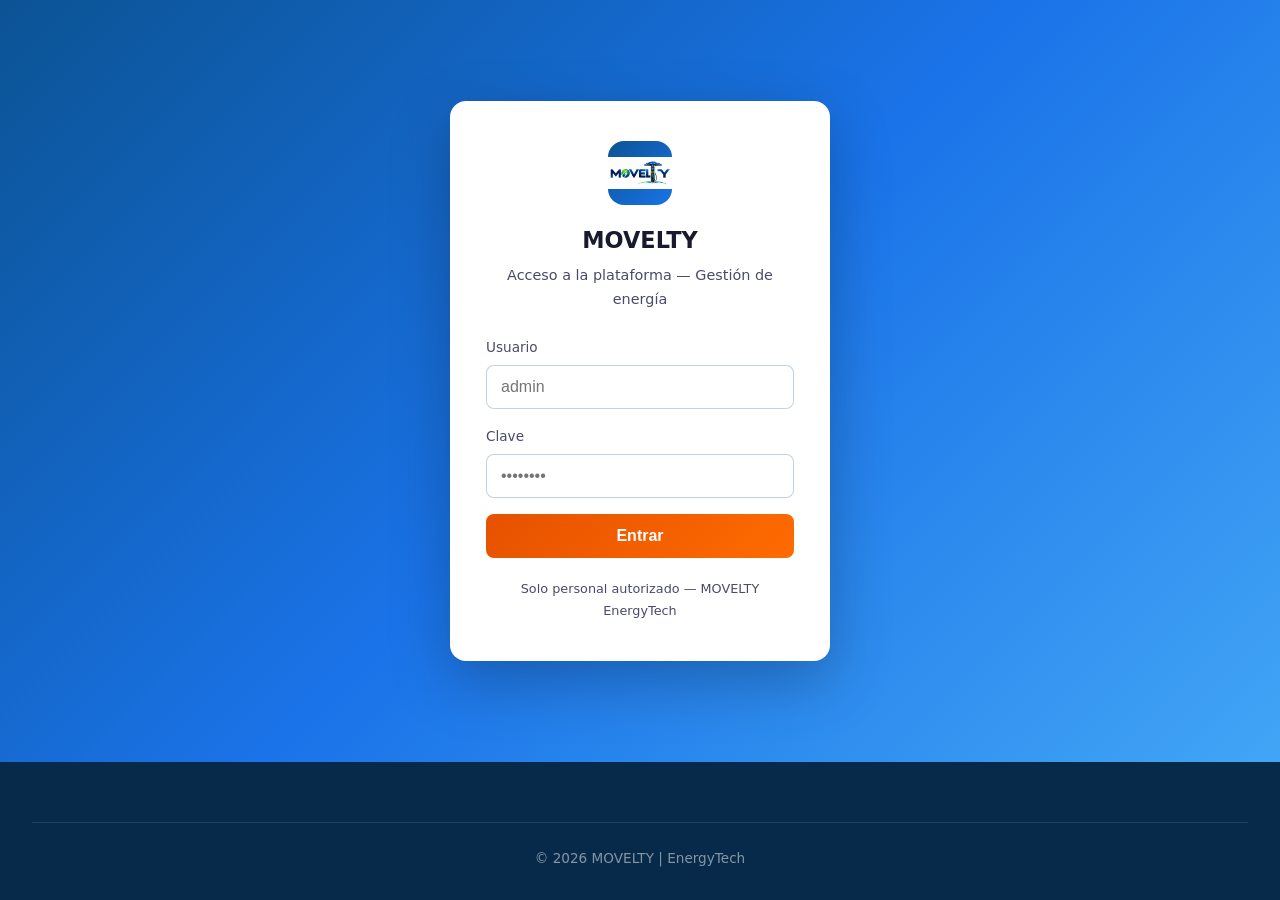
<file: website/index.html>
<!DOCTYPE html>
<html lang="es">
<head>
    <meta charset="UTF-8">
    <meta name="viewport" content="width=device-width, initial-scale=1.0">
    <title>MOVELTY | Infraestructura Energética Inteligente</title>
    <link rel="stylesheet" href="css/style.css">
    <link rel="icon" href="data:image/svg+xml,<svg xmlns='http://www.w3.org/2000/svg' viewBox='0 0 100 100'><text y='.9em' font-size='90'>⚡</text></svg>">
    <script src="js/auth.js"></script>
</head>
<body>
    <nav class="navbar">
        <div class="navbar-inner">
            <a href="index.html" class="logo">
                <img src="images/logotipo-movelty.png" alt="Movelty" class="logo-img">
            </a>
            <ul class="nav-links">
                <li><a href="index.html" class="active">Inicio</a></li>
                <li><a href="pages/tecnologia.html">Tecnología</a></li>
                <li><a href="pages/parte-a.html">Parte A</a></li>
                <li><a href="pages/parte-b.html">Parte B</a></li>
                <li><a href="pages/parte-c.html">Parte C</a></li>
                <li><a href="pages/parte-d.html">Parte D</a></li>
                <li><a href="pages/planos.html">Planos</a></li>
                <li><a href="pages/simulaciones.html">Simulaciones</a></li>
                <li><a href="pages/especificaciones.html">Especificaciones</a></li>
                <li><a href="pages/presupuesto.html">Presupuesto</a></li>
                <li><a href="pages/pagos.html">Pagos</a></li>
            </ul>
            <button class="mobile-toggle">☰</button>
        </div>
    </nav>

    <main>
        <section class="hero">
            <div class="hero-particles"></div>
            <div class="hero-content">
                <div class="hero-badge">
                    <span class="dot"></span>
                    PILOTO — Medellín, Colombia
                </div>
                <div class="hero-title-row">
                    <img src="images/logotipo-movelty.png" alt="Movelty" class="hero-logo">
                    <h1>Infraestructura Energética<br>para la <span class="highlight">Movilidad del Futuro</span></h1>
                </div>
                <p class="hero-subtitle">MOVELTY, Innovación en Movilidad Eléctrica. MOVELTY integra en un solo sistema modular el poste de distribución, transformador toroidal sin aceite, panel solar, cargador EV y módulo IoT con gestión blockchain.</p>
                <div class="hero-cta">
                    <a href="pages/tecnologia.html" class="btn btn-primary">Explorar la Tecnología →</a>
                    <a href="https://github.com/alejandro8aperez/Postedor" target="_blank" class="btn btn-outline">Ver en GitHub</a>
                </div>
                <div class="hero-stats">
                    <div class="stat-item">
                        <span class="stat-number" data-target="4">0</span>
                        <span class="stat-label">Modelos</span>
                    </div>
                    <div class="stat-item">
                        <span class="stat-number" data-target="28">0</span>
                        <span class="stat-label">kVA Máx</span>
                    </div>
                    <div class="stat-item">
                        <span class="stat-number" data-target="12">0</span>
                        <span class="stat-label">Metros Altura</span>
                    </div>
                    <div class="stat-item">
                        <span class="stat-number" data-target="40">0</span>
                        <span class="stat-label">% Menos Costo</span>
                    </div>
                </div>
            </div>
            <div class="scroll-indicator">
                <span>↓ Desplaza para explorar</span>
            </div>
        </section>

        <section class="section">
            <div class="section-header fade-in">
                <span class="section-tag">Innovación EnergyTech</span>
                <h2>¿Qué es MOVELTY?</h2>
                <p class="section-desc">Una solución integral de infraestructura energética inteligente que combina poste de distribución, transformador toroidal, energía solar y carga para vehículos eléctricos en un único sistema modular.</p>
            </div>
            <div class="card-grid">
                <div class="card fade-in">
                    <div class="card-icon">🔋</div>
                    <h3>Cargador EV Integrado</h3>
                    <p>Estación de carga wallbox integrada en el poste, de 7.4 kW monofásicos (32 A a 230 V, Modo 3, conector Tipo 2) por transformador toroidal; modelos de 7, 14, 21 y 28 kVA.</p>
                </div>
                <div class="card fade-in">
                    <div class="card-icon">🔄</div>
                    <h3>Transformador Toroidal</h3>
                    <p>Transformador toroidal monofásico de 7 kVA (4 unidades idénticas en paralelo para 14/21/28 kVA) con núcleo de acero al silicio M4, aislamiento Clase F y disipación pasiva por la estructura metálica del poste (340×340 mm).</p>
                </div>
                <div class="card fade-in">
                    <div class="card-icon">📡</div>
                    <h3>IoT y Telemetría</h3>
                    <p>Módulo IoT empotrado con monitoreo remoto de variables eléctricas, temperatura, humedad y estado operativo vía Modbus TCP/IP y MQTT.</p>
                </div>
                <div class="card fade-in">
                    <div class="card-icon">⛓️</div>
                    <h3>Blockchain Energético</h3>
                    <p>Contrato inteligente para registro de transacciones de carga, trazabilidad de kWh y comercialización descentralizada de energía entre usuarios.</p>
                </div>
                <div class="card fade-in">
                    <div class="card-icon">☀️</div>
                    <h3>Panel Solar Integrado</h3>
                    <p>Sistema fotovoltaico de 3 kW con paneles en forma de hojas de olivo, diseñado para operación sostenible y reducción de huella de carbono.</p>
                </div>
                <div class="card fade-in">
                    <div class="card-icon">🏗️</div>
                    <h3>Diseño Modular</h3>
                    <p>Poste metálico galvanizado de 12 m compuesto por <strong>4 partes cónicas sobrepuestas</strong> (telescópicas, base 500 mm → cima 260 mm, conicidad 2 cm/m conforme a la norma EPM ET-TD-ME04-01) que se ensamblan en obra una sobre la otra: instalación fácil, menor peso por izaje y acceso interior para equipar cada módulo. Transporte en módulos independientes.</p>
                </div>
            </div>
        </section>

        <section class="section" style="background: white; margin: 0; max-width: 100%; padding: 100px 2rem;">
            <div style="max-width: 1200px; margin: 0 auto;">
                <div class="section-header fade-in">
                    <span class="section-tag">Arquitectura del Sistema</span>
                    <h2>Estructura Modular</h2>
                    <p class="section-desc">MOVELTY se divide en 4 partes funcionales sobrepuestas integradas en un poste de 12 metros: cada módulo se ensambla telescópicamente sobre el anterior, facilitando el transporte, la instalación y el acceso interior.</p>
                </div>

                <div class="part-grid fade-in">
                    <a href="pages/parte-a.html" class="part-card">
                        <div class="part-card-image">
                            <img src="images/parte-a.png" alt="Parte A - Cargador de Vehículos" onerror="this.parentElement.innerHTML='<div style=\"display:flex;align-items:center;justify-content:center;height:100%;color:#0b5394;font-size:48px;opacity:0.5;\">🔌</div>'">
                        </div>
                        <div class="part-card-body">
                            <span class="part-card-badge" style="background:#E65100;">A</span>
                            <h3>Cargador de Vehículos Eléctricos</h3>
                            <p>Estación de carga wallbox integrada en potencias de 7.4 a 14 kW por punto, hasta 2 puntos (7/14/21/28 kVA), conector Tipo 2 y protocolo OCPP 2.0.1.</p>
                        </div>
                    </a>
                    <a href="pages/parte-b.html" class="part-card">
                        <div class="part-card-image">
                            <img src="images/parte-b.png" alt="Parte B - Módulo IoT" onerror="this.parentElement.innerHTML='<div style=\"display:flex;align-items:center;justify-content:center;height:100%;color:#0b5394;font-size:48px;opacity:0.5;\">📡</div>'">
                        </div>
                        <div class="part-card-body">
                            <span class="part-card-badge" style="background:#7b1fa2;">B</span>
                            <h3>Módulo IoT y Telemetría</h3>
                            <p>Sensores de presión, conductividad, temperatura y flujo. Comunicación Modbus TCP/IP, MQTT y cifrado TLS 1.3.</p>
                        </div>
                    </a>
                    <a href="pages/parte-c.html" class="part-card">
                        <div class="part-card-image">
                            <img src="images/parte-c.png" alt="Parte C - Transformador Toroidal" onerror="this.parentElement.innerHTML='<div style=\"display:flex;align-items:center;justify-content:center;height:100%;color:#0b5394;font-size:48px;opacity:0.5;\">🔄</div>'">
                        </div>
                        <div class="part-card-body">
                            <span class="part-card-badge" style="background:#D32F2F;">C</span>
                            <h3>Transformador Toroidal</h3>
                            <p>Transformador toroidal monofásico 7-28 kVA, 7620 V → 240/120 V, sin aceite, aislamiento Clase F, disipación pasiva mediante spider de aluminio.</p>
                        </div>
                    </a>
                    <a href="pages/parte-d.html" class="part-card">
                        <div class="part-card-image">
                            <img src="images/parte-d.png" alt="Parte D - Media Tensión y Paneles Solares" onerror="this.parentElement.innerHTML='<div style=\"display:flex;align-items:center;justify-content:center;height:100%;color:#0b5394;font-size:48px;opacity:0.5;\">☀️</div>'">
                        </div>
                        <div class="part-card-body">
                            <span class="part-card-badge" style="background:#2E7D32;">D</span>
                            <h3>Media Tensión y Paneles Solares</h3>
                            <p>Entrada MT 13.2 kV (primaria 7620 V), inversor PV 3 kW, paneles solares de 200W con diseño biomimético de hojas de olivo.</p>
                        </div>
                    </a>
                </div>
            </div>
        </section>

        <section class="section">
            <div class="section-header fade-in">
                <span class="section-tag">Hoja de Ruta</span>
                <h2>Línea de Tiempo del Proyecto</h2>
                <p class="section-desc">Fase actual: TRL 5 — Validación de componentes en entorno relevante. Próximo hito: piloto urbano en Medellín.</p>
            </div>
            <div class="timeline" style="max-width: 700px; margin: 0 auto;">
                <div class="timeline-item active fade-in">
                    <div class="timeline-date">2022</div>
                    <div class="timeline-title">Presentación en FISE 2022</div>
                    <div class="timeline-desc">MOVELTY se presentó inicialmente en la Feria Internacional del Sector Eléctrico (FISE), sentando las bases del desarrollo.</div>
                </div>
                <div class="timeline-item fade-in">
                    <div class="timeline-date">2024 — 2025</div>
                    <div class="timeline-title">Diseño Técnico y Simulaciones FEM</div>
                    <div class="timeline-desc">Modelado 3D paramétrico, simulaciones térmicas y electromagnéticas con Elmer FEM y SALOME. Validación virtual del concepto.</div>
                </div>
                <div class="timeline-item fade-in">
                    <div class="timeline-date">2025</div>
                    <div class="timeline-title">Prototipo Funcional — TRL 6</div>
                    <div class="timeline-desc">Construcción del primer prototipo funcional en Medellín con pruebas térmicas, eléctricas y de interoperabilidad IoT-blockchain.</div>
                </div>
                <div class="timeline-item fade-in">
                    <div class="timeline-date">2026</div>
                    <div class="timeline-title">Piloto Urbano — TRL 7</div>
                    <div class="timeline-desc">Despliegue de unidades MOVELTY en alianza con EPM, Ruta N y universidades. Validación de contratos inteligentes y micropagos de energía.</div>
                </div>
                <div class="timeline-item fade-in">
                    <div class="timeline-date">2027 — 2029</div>
                    <div class="timeline-title">Escalamiento Comercial — TRL 8-9</div>
                    <div class="timeline-desc">Producción modular con aliados industriales, expansión a ciudades de Colombia y validación para exportación a Latinoamérica.</div>
                </div>
            </div>
        </section>

        <section class="cta-section">
            <div style="max-width: 700px; margin: 0 auto;">
                <h2>¿Quieres conocer más?</h2>
                <p>Explora cada módulo del sistema, revisa las especificaciones técnicas y conoce el impacto de MOVELTY en la movilidad eléctrica de Medellín.</p>
                <a href="pages/tecnologia.html" class="btn btn-primary" style="font-size: 18px; padding: 18px 40px;">Comenzar el Recorrido →</a>
            </div>
        </section>
    </main>

    <footer class="footer">
        <div class="footer-inner">
            <div class="footer-brand">
                <img src="images/logotipo-movelty.png" alt="Movelty" class="logo-img">
                <p>Infraestructura energética inteligente para la movilidad del futuro. Diseñado y desarrollado en Medellín, Colombia.</p>
            </div>
            <div>
                <h4>Plataforma</h4>
                <ul class="footer-links">
                    <li><a href="pages/tecnologia.html">Tecnología</a></li>
                    <li><a href="pages/planos.html">Planos</a></li>
                    <li><a href="pages/simulaciones.html">Simulaciones</a></li>
                    <li><a href="pages/especificaciones.html">Especificaciones</a></li>
                    <li><a href="pages/presupuesto.html">Presupuesto</a></li>
                    <li><a href="pages/pagos.html">Pagos</a></li>
                </ul>
            </div>
            <div>
                <h4>Sistema</h4>
                <ul class="footer-links">
                    <li><a href="pages/parte-a.html">Parte A — Cargador EV</a></li>
                    <li><a href="pages/parte-b.html">Parte B — Módulo IoT</a></li>
                    <li><a href="pages/parte-c.html">Parte C — Transformador</a></li>
                    <li><a href="pages/parte-d.html">Parte D — MT y Paneles</a></li>
                </ul>
            </div>
            <div>
                <h4>Contacto</h4>
                <ul class="footer-links">
                    <li><a href="https://github.com/alejandro8aperez/Postedor" target="_blank">GitHub</a></li>
                    <li><a href="#">Medellín, Colombia</a></li>
                    <li><a href="#">Ruta N — EnergyTech</a></li>
                </ul>
            </div>
        </div>
        <div class="footer-bottom">
            <p>© 2026 MOVELTY | Código: PST-2026 | EnergyTech — Medellín</p>
        </div>
    </footer>
    <script src="js/main.js"></script>
</body>
</html>
</file>
<file: website/css/style.css>
:root {
    --ps-primary: #0b5394;
    --ps-secondary: #E65100;
    --ps-accent: #2E7D32;
    --ps-dark: #072A4A;
    --ps-light: #E8F0FE;
    --ps-gradient: linear-gradient(135deg, #0b5394 0%, #1A73E8 50%, #E65100 100%);
    --ps-energy: #FF6B00;
    --ps-solar: #00C853;
    --text-dark: #1a1a2e;
    --text-light: #4a4a6a;
    --bg-white: #ffffff;
    --bg-light: #f8fafc;
    --shadow: 0 4px 20px rgba(11, 83, 148, 0.15);
    --shadow-hover: 0 8px 40px rgba(11, 83, 148, 0.25);
    --radius: 16px;
    --radius-sm: 8px;
    --transition: all 0.3s cubic-bezier(0.4, 0, 0.2, 1);
}

* {
    margin: 0;
    padding: 0;
    box-sizing: border-box;
}

html {
    scroll-behavior: smooth;
}

body {
    font-family: 'Segoe UI', system-ui, -apple-system, sans-serif;
    background: var(--bg-light);
    color: var(--text-dark);
    line-height: 1.7;
    overflow-x: hidden;
}

.navbar {
    position: fixed;
    top: 0;
    left: 0;
    right: 0;
    z-index: 1000;
    background: rgba(255, 255, 255, 0.95);
    backdrop-filter: blur(20px);
    border-bottom: 1px solid rgba(11, 83, 148, 0.1);
    padding: 0 2rem;
    transition: var(--transition);
}

.navbar-inner {
    max-width: 1400px;
    margin: 0 auto;
    display: flex;
    align-items: center;
    justify-content: space-between;
    height: 70px;
}

.logo {
    display: flex;
    align-items: center;
    gap: 12px;
    text-decoration: none;
}

.logo-img {
    height: 44px;
    width: auto;
}

.hero-title-row {
    display: flex;
    align-items: center;
    gap: 24px;
    margin-bottom: 24px;
}

.hero-logo {
    height: 90px;
    width: auto;
    flex-shrink: 0;
    filter: drop-shadow(0 4px 12px rgba(0,0,0,0.25));
}

@media (max-width: 768px) {
    .hero-title-row {
        flex-direction: column;
        align-items: flex-start;
        gap: 14px;
    }
    .hero-logo {
        height: 64px;
    }
}

.footer-brand .logo-img {
    height: 46px;
    width: auto;
    margin-bottom: 16px;
}

.logo-icon {
    width: 42px;
    height: 42px;
    background: var(--ps-gradient);
    border-radius: 12px;
    display: flex;
    align-items: center;
    justify-content: center;
    color: white;
    font-weight: 800;
    font-size: 18px;
    box-shadow: 0 4px 15px rgba(11, 83, 148, 0.3);
}

.logo-text {
    font-size: 22px;
    font-weight: 800;
    color: var(--ps-dark);
    letter-spacing: -0.5px;
}

.logo-text span {
    color: var(--ps-secondary);
}

.nav-links {
    display: flex;
    align-items: center;
    gap: 8px;
    list-style: none;
}

.nav-links a {
    text-decoration: none;
    color: var(--text-light);
    font-weight: 500;
    font-size: 14px;
    padding: 8px 16px;
    border-radius: var(--radius-sm);
    transition: var(--transition);
    white-space: nowrap;
}

.nav-links a:hover,
.nav-links a.active {
    color: var(--ps-primary);
    background: var(--ps-light);
}

.mobile-toggle {
    display: none;
    background: none;
    border: none;
    font-size: 24px;
    color: var(--ps-primary);
    cursor: pointer;
}

.hero {
    min-height: 100vh;
    display: flex;
    align-items: center;
    justify-content: center;
    position: relative;
    background: var(--ps-gradient);
    overflow: hidden;
    padding: 120px 2rem 80px;
}

.hero::before {
    content: '';
    position: absolute;
    top: 0;
    left: 0;
    right: 0;
    bottom: 0;
    background:
        radial-gradient(circle at 20% 80%, rgba(255,255,255,0.1) 0%, transparent 50%),
        radial-gradient(circle at 80% 20%, rgba(255,255,255,0.08) 0%, transparent 50%);
}

.hero-particles {
    position: absolute;
    top: 0;
    left: 0;
    right: 0;
    bottom: 0;
    overflow: hidden;
}

.particle {
    position: absolute;
    background: rgba(255,255,255,0.15);
    border-radius: 50%;
    animation: float 6s ease-in-out infinite;
}

@keyframes float {
    0%, 100% { transform: translateY(0) rotate(0deg); opacity: 0.3; }
    50% { transform: translateY(-30px) rotate(180deg); opacity: 0.8; }
}

.hero-content {
    position: relative;
    z-index: 2;
    text-align: center;
    max-width: 900px;
}

.hero-badge {
    display: inline-flex;
    align-items: center;
    gap: 8px;
    background: rgba(255,255,255,0.2);
    backdrop-filter: blur(10px);
    padding: 8px 20px;
    border-radius: 50px;
    color: white;
    font-size: 14px;
    font-weight: 500;
    margin-bottom: 32px;
    border: 1px solid rgba(255,255,255,0.3);
}

.hero-badge .dot {
    width: 8px;
    height: 8px;
    background: #00FF88;
    border-radius: 50%;
    animation: pulse 2s infinite;
}

@keyframes pulse {
    0%, 100% { opacity: 1; transform: scale(1); }
    50% { opacity: 0.5; transform: scale(1.3); }
}

.hero h1 {
    font-size: clamp(2.5rem, 6vw, 4.5rem);
    font-weight: 800;
    color: white;
    line-height: 1.1;
    margin-bottom: 24px;
    text-shadow: 0 4px 30px rgba(0,0,0,0.2);
}

.hero h1 .highlight {
    background: linear-gradient(135deg, #FF6B00, #FFB300);
    -webkit-background-clip: text;
    -webkit-text-fill-color: transparent;
    background-clip: text;
}

.hero-subtitle {
    font-size: clamp(1.1rem, 2.5vw, 1.4rem);
    color: rgba(255,255,255,0.9);
    max-width: 600px;
    margin: 0 auto 40px;
    font-weight: 400;
}

.hero-stats {
    display: flex;
    justify-content: center;
    gap: 48px;
    margin-top: 48px;
    flex-wrap: wrap;
}

.stat-item {
    text-align: center;
    color: white;
}

.stat-number {
    font-size: 2.5rem;
    font-weight: 800;
    display: block;
}

.stat-label {
    font-size: 0.9rem;
    opacity: 0.8;
    text-transform: uppercase;
    letter-spacing: 1px;
}

.hero-cta {
    display: flex;
    gap: 16px;
    justify-content: center;
    flex-wrap: wrap;
    margin-top: 40px;
}

.btn {
    display: inline-flex;
    align-items: center;
    gap: 10px;
    padding: 16px 36px;
    border-radius: 50px;
    font-size: 16px;
    font-weight: 600;
    text-decoration: none;
    transition: var(--transition);
    cursor: pointer;
    border: none;
}

.btn-primary {
    background: white;
    color: var(--ps-primary);
    box-shadow: 0 8px 30px rgba(0,0,0,0.2);
}

.btn-primary:hover {
    transform: translateY(-3px);
    box-shadow: 0 12px 40px rgba(0,0,0,0.3);
}

.btn-outline {
    background: transparent;
    color: white;
    border: 2px solid rgba(255,255,255,0.5);
}

.btn-outline:hover {
    background: rgba(255,255,255,0.1);
    border-color: white;
    transform: translateY(-3px);
}

.section {
    padding: 100px 2rem;
    max-width: 1200px;
    margin: 0 auto;
}

.section-header {
    text-align: center;
    margin-bottom: 64px;
}

.section-tag {
    display: inline-block;
    background: var(--ps-light);
    color: var(--ps-primary);
    padding: 6px 18px;
    border-radius: 50px;
    font-size: 13px;
    font-weight: 600;
    text-transform: uppercase;
    letter-spacing: 1px;
    margin-bottom: 16px;
}

.section h2 {
    font-size: clamp(2rem, 4vw, 3rem);
    font-weight: 800;
    color: var(--ps-dark);
    margin-bottom: 16px;
}

.section-desc {
    font-size: 1.15rem;
    color: var(--text-light);
    max-width: 700px;
    margin: 0 auto;
}

.card-grid {
    display: grid;
    grid-template-columns: repeat(auto-fit, minmax(320px, 1fr));
    gap: 28px;
}

.card {
    background: white;
    border-radius: var(--radius);
    padding: 36px;
    box-shadow: var(--shadow);
    transition: var(--transition);
    border: 1px solid rgba(11, 83, 148, 0.08);
    position: relative;
    overflow: hidden;
}

.card::before {
    content: '';
    position: absolute;
    top: 0;
    left: 0;
    right: 0;
    height: 4px;
    background: var(--ps-gradient);
    transform: scaleX(0);
    transition: var(--transition);
}

.card:hover {
    transform: translateY(-8px);
    box-shadow: var(--shadow-hover);
}

.card:hover::before {
    transform: scaleX(1);
}

.card-icon {
    width: 56px;
    height: 56px;
    background: var(--ps-light);
    border-radius: 14px;
    display: flex;
    align-items: center;
    justify-content: center;
    font-size: 24px;
    margin-bottom: 20px;
}

.card h3 {
    font-size: 1.3rem;
    font-weight: 700;
    color: var(--ps-dark);
    margin-bottom: 12px;
}

.card p {
    color: var(--text-light);
    font-size: 0.95rem;
    line-height: 1.7;
}

.page-header {
    padding: 140px 2rem 60px;
    text-align: center;
    color: white;
    position: relative;
    overflow: hidden;
}

.page-header h1 {
    font-size: clamp(2rem, 4vw, 3rem);
    font-weight: 800;
    margin-bottom: 16px;
}

.page-header p {
    max-width: 600px;
    margin: 0 auto;
    font-size: 1.1rem;
    opacity: 0.9;
}

.page-header.tecnologia { background: linear-gradient(135deg, #0b5394, #1A73E8, #42A5F5); }
.page-header.parte-a { background: linear-gradient(135deg, #E65100, #FF6B00, #FFB300); }
.page-header.parte-b { background: linear-gradient(135deg, #4A148C, #7b1fa2, #9c27b0); }
.page-header.parte-c { background: linear-gradient(135deg, #B71C1C, #D32F2F, #E53935); }
.page-header.parte-d { background: linear-gradient(135deg, #1B5E20, #2E7D32, #43A047); }
.page-header.especificaciones { background: linear-gradient(135deg, #0d47a1, #1565c0, #1e88e5); }
.page-header.presupuesto { background: linear-gradient(135deg, #072A4A, #0b5394, #1A73E8); }
.page-header.planos { background: linear-gradient(135deg, #00695C, #00897B, #26A69A); }
.page-header.simulaciones { background: linear-gradient(135deg, #E65100, #FF6F00, #FFA000); }
.page-header.pagos { background: linear-gradient(135deg, #0d47a1, #1565c0, #1e88e5); }

.image-placeholder {
    width: 100%;
    aspect-ratio: 16/9;
    background: linear-gradient(135deg, #e8f0fe 0%, #d4e4ff 100%);
    border-radius: var(--radius);
    display: flex;
    flex-direction: column;
    align-items: center;
    justify-content: center;
    gap: 12px;
    color: var(--ps-primary);
    font-size: 1rem;
    font-weight: 500;
    border: 2px dashed rgba(11, 83, 148, 0.2);
    transition: var(--transition);
    margin: 24px 0;
    overflow: hidden;
}

.image-placeholder img {
    width: 100%;
    height: 100%;
    object-fit: cover;
    border-radius: var(--radius);
}

.image-placeholder:hover {
    border-color: var(--ps-primary);
    background: linear-gradient(135deg, #d4e4ff 0%, #c2d9ff 100%);
}

.image-placeholder .icon {
    font-size: 48px;
    opacity: 0.5;
}

.feature-row {
    display: grid;
    grid-template-columns: 1fr 1fr;
    gap: 64px;
    align-items: center;
    margin-bottom: 80px;
}

.feature-row.reverse {
    direction: rtl;
}

.feature-row.reverse > * {
    direction: ltr;
}

.feature-content h3 {
    font-size: 2rem;
    font-weight: 800;
    color: var(--ps-dark);
    margin-bottom: 20px;
}

.feature-content p {
    color: var(--text-light);
    font-size: 1.05rem;
    margin-bottom: 20px;
}

.feature-list {
    list-style: none;
    margin-top: 24px;
}

.feature-list li {
    display: flex;
    align-items: flex-start;
    gap: 12px;
    margin-bottom: 14px;
    color: var(--text-dark);
    font-size: 0.95rem;
}

.feature-list li::before {
    content: '\2713';
    width: 24px;
    height: 24px;
    background: var(--ps-accent);
    color: white;
    border-radius: 50%;
    display: flex;
    align-items: center;
    justify-content: center;
    font-size: 12px;
    font-weight: 700;
    flex-shrink: 0;
    margin-top: 2px;
}

.specs-grid {
    display: grid;
    grid-template-columns: repeat(auto-fit, minmax(250px, 1fr));
    gap: 20px;
    margin: 32px 0;
}

.spec-card {
    background: white;
    padding: 24px;
    border-radius: var(--radius-sm);
    box-shadow: var(--shadow);
    border-left: 4px solid var(--ps-primary);
}

.spec-card .spec-label {
    font-size: 0.8rem;
    color: var(--text-light);
    text-transform: uppercase;
    letter-spacing: 0.5px;
    font-weight: 600;
}

.spec-card .spec-value {
    font-size: 1.5rem;
    font-weight: 800;
    color: var(--ps-dark);
    display: block;
    margin-top: 4px;
}

.spec-card .spec-unit {
    font-size: 0.85rem;
    color: var(--text-light);
}

.budget-table {
    width: 100%;
    border-collapse: separate;
    border-spacing: 0;
    background: white;
    border-radius: var(--radius);
    overflow: hidden;
    box-shadow: var(--shadow);
    margin: 32px 0;
}

.budget-table thead {
    background: var(--ps-gradient);
    color: white;
}

.budget-table th {
    padding: 16px 20px;
    text-align: left;
    font-weight: 600;
    font-size: 0.9rem;
    text-transform: uppercase;
    letter-spacing: 0.5px;
}

.budget-table td {
    padding: 14px 20px;
    border-bottom: 1px solid #f0f0f0;
    font-size: 0.95rem;
}

.budget-table tbody tr:hover {
    background: var(--ps-light);
}

.budget-table .category-row {
    background: #f8fafc;
    font-weight: 700;
    color: var(--ps-dark);
}

.budget-table .total-row {
    background: var(--ps-dark);
    color: white;
    font-weight: 700;
    font-size: 1.1rem;
}

.budget-table .number {
    text-align: right;
    font-family: 'SF Mono', monospace;
    font-weight: 500;
}

.budget-summary {
    display: grid;
    grid-template-columns: repeat(auto-fit, minmax(200px, 1fr));
    gap: 20px;
    margin: 40px 0;
}

.summary-card {
    background: white;
    padding: 28px;
    border-radius: var(--radius);
    box-shadow: var(--shadow);
    text-align: center;
    border-top: 4px solid var(--ps-primary);
}

.summary-card .value {
    font-size: 2rem;
    font-weight: 800;
    color: var(--ps-dark);
    display: block;
}

.summary-card .label {
    font-size: 0.85rem;
    color: var(--text-light);
    text-transform: uppercase;
    letter-spacing: 1px;
    margin-top: 8px;
}

.progress-bar-container {
    margin: 12px 0;
}

.progress-bar-label {
    display: flex;
    justify-content: space-between;
    font-size: 0.85rem;
    color: var(--text-light);
    margin-bottom: 4px;
}

.progress-bar-bg {
    height: 8px;
    background: #e2e8f0;
    border-radius: 4px;
    overflow: hidden;
}

.progress-bar-fill {
    height: 100%;
    background: var(--ps-gradient);
    border-radius: 4px;
    transition: width 1s ease;
}

.timeline {
    position: relative;
    padding-left: 40px;
}

.timeline::before {
    content: '';
    position: absolute;
    left: 12px;
    top: 0;
    bottom: 0;
    width: 3px;
    background: var(--ps-gradient);
    border-radius: 3px;
}

.timeline-item {
    position: relative;
    padding-bottom: 40px;
}

.timeline-item::before {
    content: '';
    position: absolute;
    left: -34px;
    top: 4px;
    width: 16px;
    height: 16px;
    background: white;
    border: 4px solid var(--ps-primary);
    border-radius: 50%;
}

.timeline-item.active::before {
    background: var(--ps-accent);
    border-color: var(--ps-accent);
    box-shadow: 0 0 0 6px rgba(46, 125, 50, 0.2);
}

.timeline-date {
    font-size: 0.85rem;
    color: var(--ps-primary);
    font-weight: 600;
    text-transform: uppercase;
    letter-spacing: 1px;
    margin-bottom: 8px;
}

.timeline-title {
    font-size: 1.2rem;
    font-weight: 700;
    color: var(--ps-dark);
    margin-bottom: 8px;
}

.timeline-desc {
    color: var(--text-light);
    font-size: 0.95rem;
}

.footer {
    background: var(--ps-dark);
    color: white;
    padding: 60px 2rem 30px;
}

.footer-inner {
    max-width: 1200px;
    margin: 0 auto;
    display: grid;
    grid-template-columns: repeat(auto-fit, minmax(250px, 1fr));
    gap: 40px;
    margin-bottom: 40px;
}

.footer-brand .logo-text {
    color: white;
    margin-bottom: 16px;
}

.footer-brand p {
    color: rgba(255,255,255,0.7);
    font-size: 0.9rem;
    line-height: 1.7;
}

.footer h4 {
    font-size: 1rem;
    font-weight: 600;
    margin-bottom: 20px;
    color: white;
}

.footer-links {
    list-style: none;
}

.footer-links li {
    margin-bottom: 10px;
}

.footer-links a {
    color: rgba(255,255,255,0.7);
    text-decoration: none;
    font-size: 0.9rem;
    transition: var(--transition);
}

.footer-links a:hover {
    color: var(--ps-accent);
}

.footer-bottom {
    border-top: 1px solid rgba(255,255,255,0.1);
    padding-top: 24px;
    text-align: center;
    color: rgba(255,255,255,0.5);
    font-size: 0.85rem;
}

@media (max-width: 768px) {
    .nav-links {
        display: none;
        position: absolute;
        top: 70px;
        left: 0;
        right: 0;
        background: white;
        flex-direction: column;
        padding: 20px;
        box-shadow: var(--shadow);
        gap: 4px;
    }

    .nav-links.active {
        display: flex;
    }

    .mobile-toggle {
        display: block;
    }

    .hero-stats {
        gap: 24px;
    }

    .feature-row {
        grid-template-columns: 1fr;
        gap: 32px;
    }

    .feature-row.reverse {
        direction: ltr;
    }

    .section {
        padding: 60px 1.5rem;
    }

    .card-grid {
        grid-template-columns: 1fr;
    }

    .budget-summary {
        grid-template-columns: 1fr 1fr;
    }
}

.fade-in {
    opacity: 0;
    transform: translateY(30px);
    transition: opacity 0.6s ease, transform 0.6s ease;
}

.fade-in.visible {
    opacity: 1;
    transform: translateY(0);
}

.slide-in-left {
    opacity: 0;
    transform: translateX(-50px);
    transition: opacity 0.6s ease, transform 0.6s ease;
}

.slide-in-left.visible {
    opacity: 1;
    transform: translateX(0);
}

.slide-in-right {
    opacity: 0;
    transform: translateX(50px);
    transition: opacity 0.6s ease, transform 0.6s ease;
}

.slide-in-right.visible {
    opacity: 1;
    transform: translateX(0);
}

.scroll-indicator {
    position: absolute;
    bottom: 30px;
    left: 50%;
    transform: translateX(-50%);
    display: flex;
    flex-direction: column;
    align-items: center;
    gap: 8px;
    color: rgba(255,255,255,0.7);
    font-size: 0.8rem;
    animation: bounce 2s infinite;
}

@keyframes bounce {
    0%, 20%, 50%, 80%, 100% { transform: translateX(-50%) translateY(0); }
    40% { transform: translateX(-50%) translateY(-10px); }
    60% { transform: translateX(-50%) translateY(-5px); }
}

.content-section {
    max-width: 1200px;
    margin: 0 auto;
    padding: 80px 2rem;
}

.content-section p {
    color: var(--text-light);
    font-size: 1.05rem;
    line-height: 1.8;
    margin-bottom: 20px;
}

.content-section h2 {
    font-size: 2rem;
    font-weight: 800;
    color: var(--ps-dark);
    margin-bottom: 24px;
    margin-top: 48px;
}

.content-section h3 {
    font-size: 1.4rem;
    font-weight: 700;
    color: var(--ps-dark);
    margin-bottom: 16px;
    margin-top: 32px;
}

.logo-img {
    height: 36px;
    width: auto;
}

.cta-section {
    background: var(--ps-gradient);
    padding: 80px 2rem;
    text-align: center;
}

.cta-section h2 {
    color: white;
    font-size: 2.5rem;
    font-weight: 800;
    margin-bottom: 16px;
}

.cta-section p {
    color: rgba(255,255,255,0.9);
    font-size: 1.2rem;
    margin-bottom: 32px;
    max-width: 700px;
    margin-left: auto;
    margin-right: auto;
}

.part-grid {
    display: grid;
    grid-template-columns: repeat(auto-fit, minmax(260px, 1fr));
    gap: 24px;
}

.part-card {
    background: white;
    border-radius: var(--radius);
    overflow: hidden;
    box-shadow: var(--shadow);
    transition: var(--transition);
    text-decoration: none;
    color: inherit;
    display: block;
}

.part-card:hover {
    transform: translateY(-6px);
    box-shadow: var(--shadow-hover);
}

.part-card-image {
    width: 100%;
    aspect-ratio: 16/10;
    overflow: hidden;
    background: var(--ps-light);
}

.part-card-image img {
    width: 100%;
    height: 100%;
    object-fit: cover;
}

.part-card-body {
    padding: 24px;
}

.part-card-body h3 {
    font-size: 1.2rem;
    font-weight: 700;
    color: var(--ps-dark);
    margin-bottom: 8px;
}

.part-card-body p {
    color: var(--text-light);
    font-size: 0.9rem;
    line-height: 1.6;
    margin-bottom: 0;
}

.part-card-badge {
    display: inline-block;
    width: 36px;
    height: 36px;
    background: var(--ps-primary);
    color: white;
    border-radius: 10px;
    display: inline-flex;
    align-items: center;
    justify-content: center;
    font-weight: 800;
    font-size: 14px;
    margin-bottom: 12px;
}

.content-img {
    width: 100%;
    border-radius: var(--radius);
    margin: 24px 0;
    box-shadow: var(--shadow);
}
</file>
